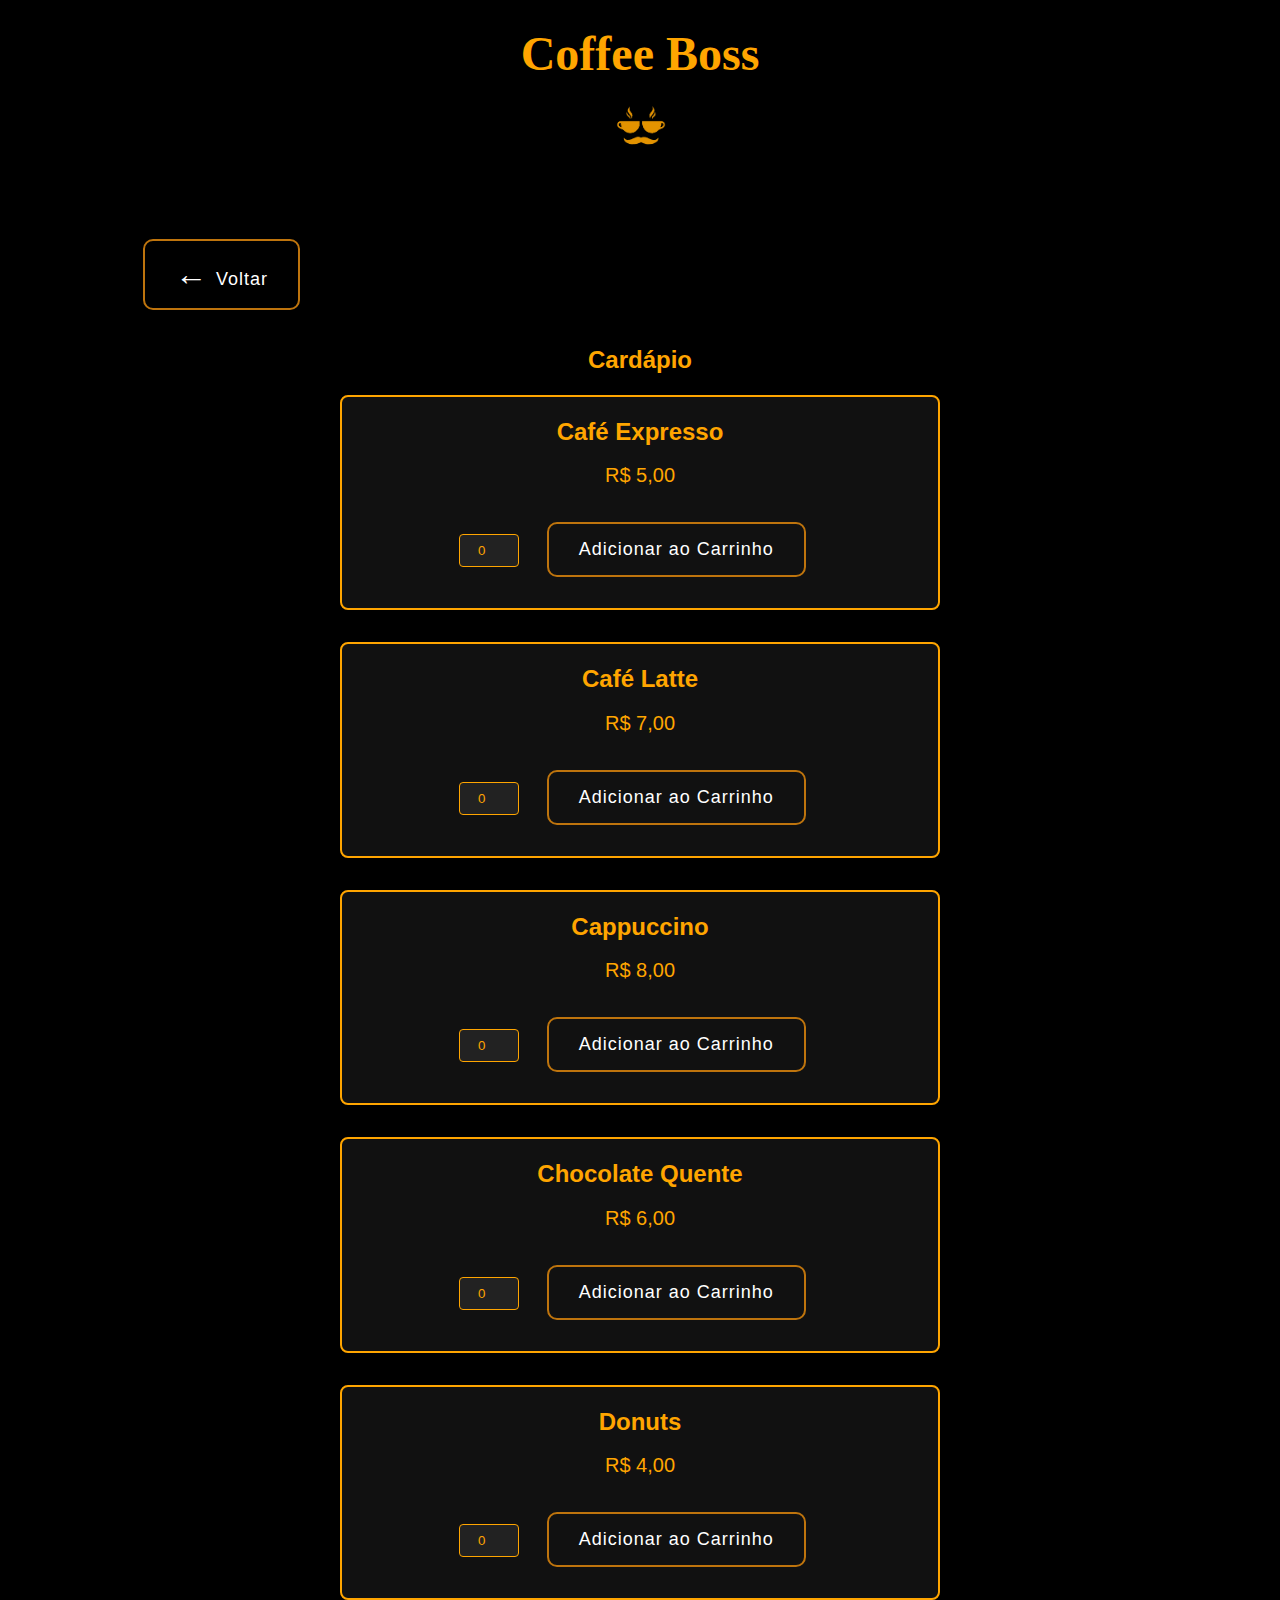
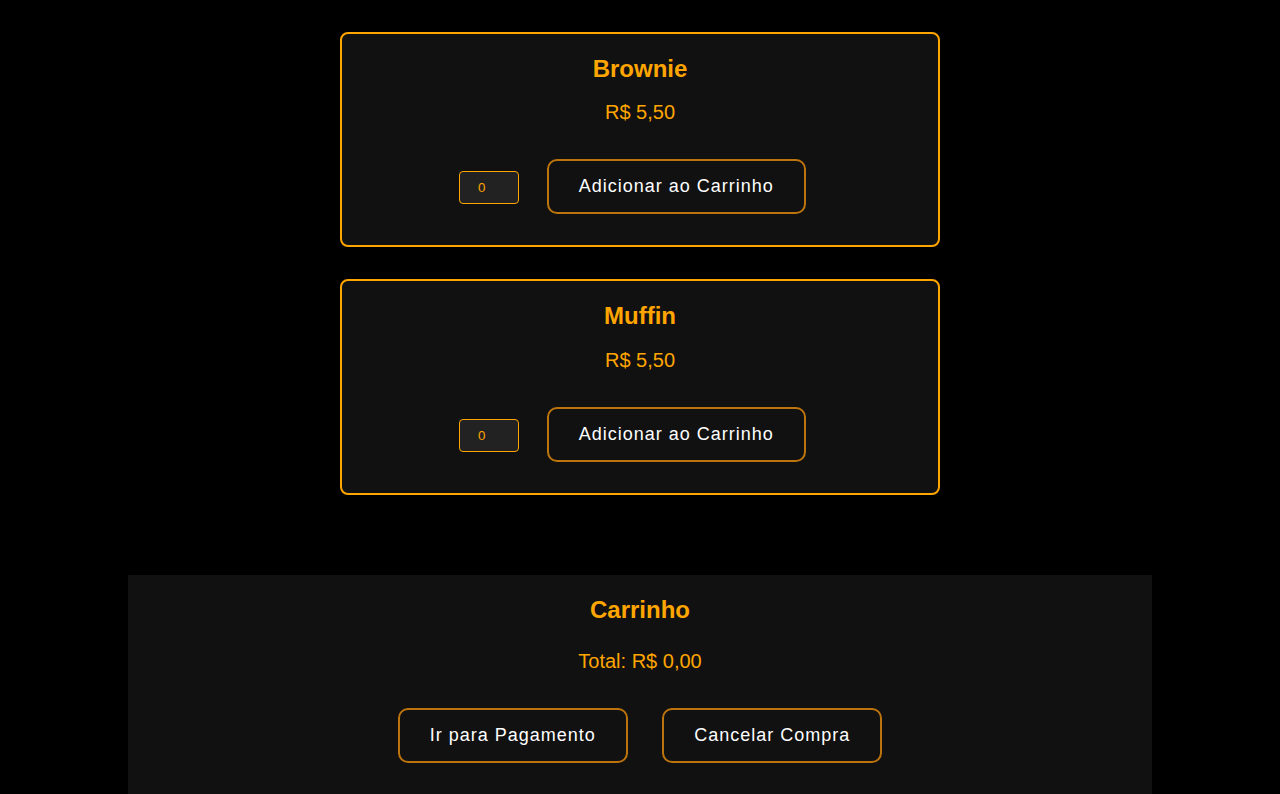
<file: site/cardapio.html>
<!DOCTYPE html>
<html lang="pt-br">

<head>
    <meta charset="UTF-8">
    <meta name="viewport" content="width=device-width, initial-scale=1.0">
    <title>Coffee Boss - Cardápio</title>
    <link rel="stylesheet" href="stylecardapio.css">
    <link rel="shortcut icon" href="img/icon.png">
</head>

<body>
    <div class="container">
        <header>
            <div class="logo">
                <h1>Coffee Boss</h1>
                <!-- Espaço para logo -->
                <img src="img/logo.png" alt="logo" class="logo">
                <!-- <img src="logo.png" alt="Logo Coffee Boss"> -->
            </div>
        </header>
        <main>
            <div class="voltar-container">
                <button class="voltar" onclick="voltarParaPaginaPrincipal()">Voltar</button>
            </div>
            <section class="menu">
                <h2>Cardápio</h2>
                <!-- Itens do menu -->
                <div class="menu-item">
                    <h3>Café Expresso</h3>
                    <p>R$ 5,00</p>
                    <input type="number" min="0" value="0" class="quantidade" aria-label="Quantidade">
                    <button onclick="adicionarAoCarrinho('Café Expresso', 5)">Adicionar ao Carrinho</button>
                </div>
                <div class="menu-item">
                    <h3>Café Latte</h3>
                    <p>R$ 7,00</p>
                    <input type="number" min="0" value="0" class="quantidade" aria-label="Quantidade">
                    <button onclick="adicionarAoCarrinho('Café Latte', 7)">Adicionar ao Carrinho</button>
                </div>
                <div class="menu-item">
                    <h3>Cappuccino</h3>
                    <p>R$ 8,00</p>
                    <input type="number" min="0" value="0" class="quantidade" aria-label="Quantidade">
                    <button onclick="adicionarAoCarrinho('Cappuccino', 8)">Adicionar ao Carrinho</button>
                </div>
                <div class="menu-item">
                    <h3>Chocolate Quente</h3>
                    <p>R$ 6,00</p>
                    <input type="number" min="0" value="0" class="quantidade" aria-label="Quantidade">
                    <button onclick="adicionarAoCarrinho('Chocolate Quente', 6)">Adicionar ao Carrinho</button>
                </div>
                <div class="menu-item">
                    <h3>Donuts</h3>
                    <p>R$ 4,00</p>
                    <input type="number" min="0" value="0" class="quantidade" aria-label="Quantidade">
                    <button onclick="adicionarAoCarrinho('Donuts', 4)">Adicionar ao Carrinho</button>
                </div>
                <div class="menu-item">
                    <h3>Brownie</h3>
                    <p>R$ 5,50</p>
                    <input type="number" min="0" value="0" class="quantidade" aria-label="Quantidade">
                    <button onclick="adicionarAoCarrinho('Brownie', 5.5)">Adicionar ao Carrinho</button>
                </div>
                <div class="menu-item">
                    <h3>Muffin</h3>
                    <p>R$ 5,50</p>
                    <input type="number" min="0" value="0" class="quantidade" aria-label="Quantidade">
                    <button onclick="adicionarAoCarrinho('Muffin', 5.5)">Adicionar ao Carrinho</button>
                </div>
            </section>
        </main>
        <footer>
            <div id="carrinho">
                <h2>Carrinho</h2>
                <ul id="itens-carrinho"></ul>
                <p id="total">Total: R$ 0,00</p>
                <button onclick="irParaPagamento()">Ir para Pagamento</button>
                <button onclick="cancelarCompra()">Cancelar Compra</button>
            </div>
        </footer>
    </div>
    <script src="cardapio.js"></script>
</body>

</html>
</file>
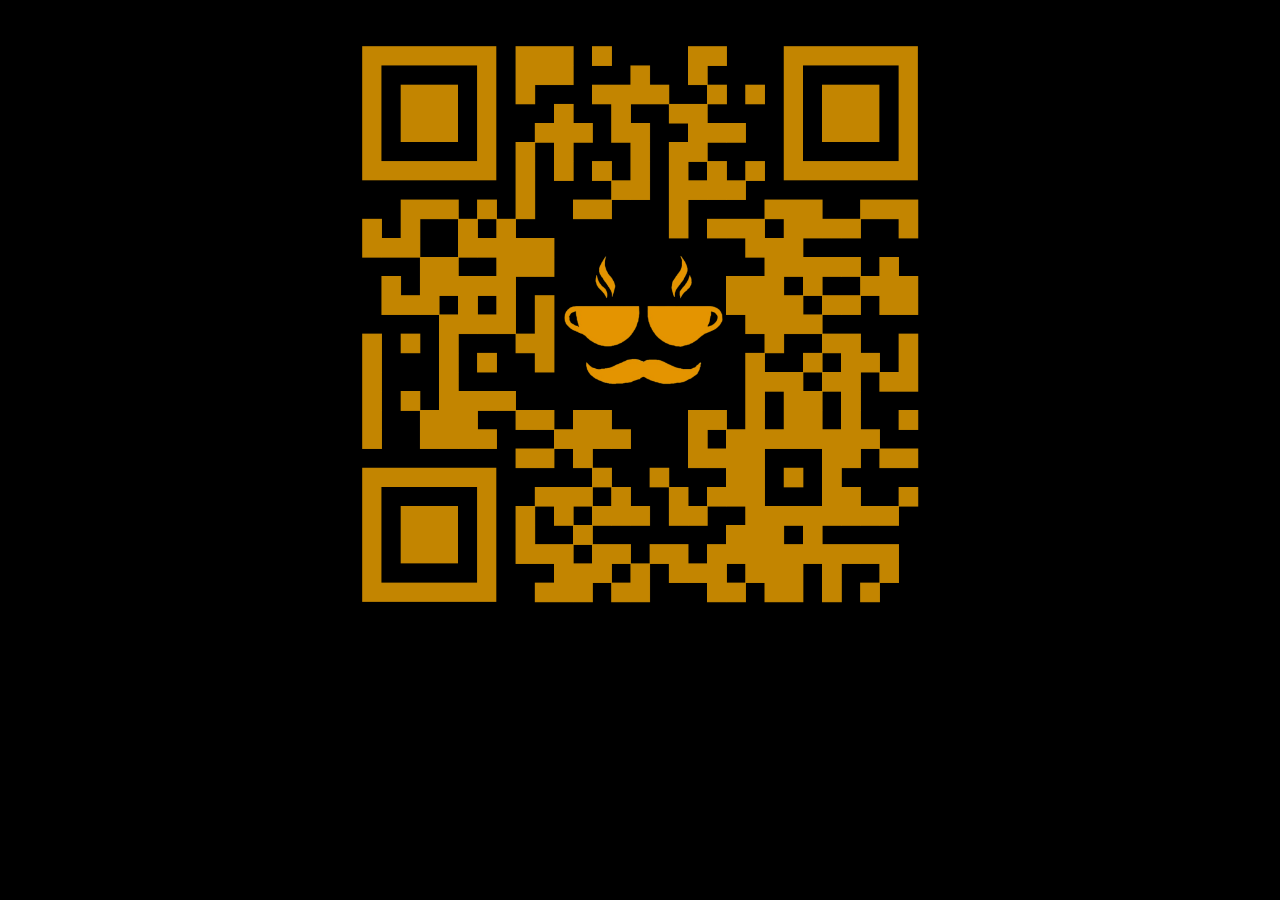
<file: site/QR-code.html>
<!DOCTYPE html>
<html lang="en">
<head>
    <meta charset="UTF-8">
    <meta name="viewport" content="width=device-width, initial-scale=1.0">
    <title>QR-code</title>
    <link rel="shortcut icon" href="img/icon.png">
</head>
<body>
    <style>body{
        background-color: black;
    }</style>
    <center>  <img src="img/QR-codeTE.png" alt="" width="50%"></center>
</body>
</html>
</file>
<file: site/stylecardapio.css>
/* Reseta estilos padrão */
* {
    margin: 0;
    padding: 0;
    box-sizing: border-box;
}

body {
    font-family: 'Arial', sans-serif;
    background-color: #000;
    color: #FFA500;
    line-height: 1.6;
}

.container {
    width: 80%;
    margin: auto;
}

header {
    text-align: center;
    padding: 1rem 0;
}

.logo h1 {
    font-size: 3rem;
    margin-bottom: 0.5rem;
    color: #FFA500;
    font-family: 'Georgia', serif;
}

.voltar-container {
    text-align: left;
    padding: 1rem 0;
}

.voltar {
    align-items: center;
    justify-content: center;
    text-decoration: none;
    position: relative;
    display: inline-block;
    margin: 15px;
    padding: 15px 30px;
    text-align: center;
    font-size: 18px;
    letter-spacing: 1px;
    color: #ffffff;
    background: transparent;
    cursor: pointer;
    transition: ease-out 0.5s;
    border: 2px solid #be740d;
    border-radius: 10px;
    box-shadow: inset 0 0 0 0 #be740d;
}

.voltar::before {
    content: '\2190';
    /* Código Unicode para a seta para a esquerda */
    font-size: 2rem;
    /* Tamanho da seta */
    margin-right: 0.5rem;
}

.voltar span {
    display: none;
    /* Oculta o texto extra dentro do botão */
}

.voltar:hover {
    background-color: #e59400;
}

main {
    padding: 2rem 0;
}

.menu {
    display: flex;
    flex-direction: column;
    align-items: center;
}

.menu-item {
    background-color: #111;
    border: 2px solid #FFA500;
    border-radius: 8px;
    padding: 1rem;
    margin: 1rem 0;
    width: 100%;
    max-width: 600px;
    text-align: center;
    transition: background-color 0.3s ease;
}

.menu-item:hover {
    background-color: #222;
}

.menu-item h3 {
    font-size: 1.5rem;
    margin-bottom: 0.5rem;
}

.menu-item p {
    font-size: 1.25rem;
    margin-bottom: 1rem;
}

.quantidade {
    width: 60px;
    text-align: center;
    margin-right: 0.5rem;
    padding: 0.5rem;
    border-radius: 4px;
    border: 1px solid #FFA500;
    background-color: #222;
    color: #FFA500;
}

button {
    background-color: #FFA500;
    color: #000;
    border: none;
    padding: 0.5rem 1rem;
    border-radius: 5px;
    cursor: pointer;
    font-size: 1rem;
    transition: background-color 0.3s ease;
}

button:hover {
    background-color: #e59400;
}

footer {
    background-color: #111;
    color: #FFA500;
    padding: 1rem 0;
    text-align: center;
    margin-top: 2rem;
}

#carrinho {
    max-width: 600px;
    margin: 0 auto;
}

#itens-carrinho {
    list-style-type: none;
    margin-bottom: 1rem;
}

#total {
    font-size: 1.25rem;
    margin: 1rem 0;
}

#ir-para-pagamento,
#cancelar-compra {
    margin: 0.5rem;
    padding: 0.75rem 1.5rem;
    border-radius: 5px;
    border: 1px solid #FFA500;
    background-color: #000;
    color: #FFA500;
    cursor: pointer;
    transition: background-color 0.3s ease, border-color 0.3s ease;
}

#ir-para-pagamento:hover {
    background-color: #222;
    border-color: #FFA500;
}

#cancelar-compra:hover {
    background-color: #222;
    border-color: #FFA500;
}

button {
    position: relative;
    display: inline-block;
    margin: 15px;
    padding: 15px 30px;
    text-align: center;
    font-size: 18px;
    letter-spacing: 1px;
    text-decoration: none;
    color: #ffffff;
    background: transparent;
    cursor: pointer;
    transition: ease-out 0.5s;
    border: 2px solid #be740d;
    border-radius: 10px;
    box-shadow: inset 0 0 0 0 #be740d;
}

button:hover {
    color: white;
    box-shadow: inset 0 -100px 0 0 #be740d;
}

button:active {
    transform: scale(0.9);
}

img.logo {
    height: 5%;
    width: 5%;
}
</file>
